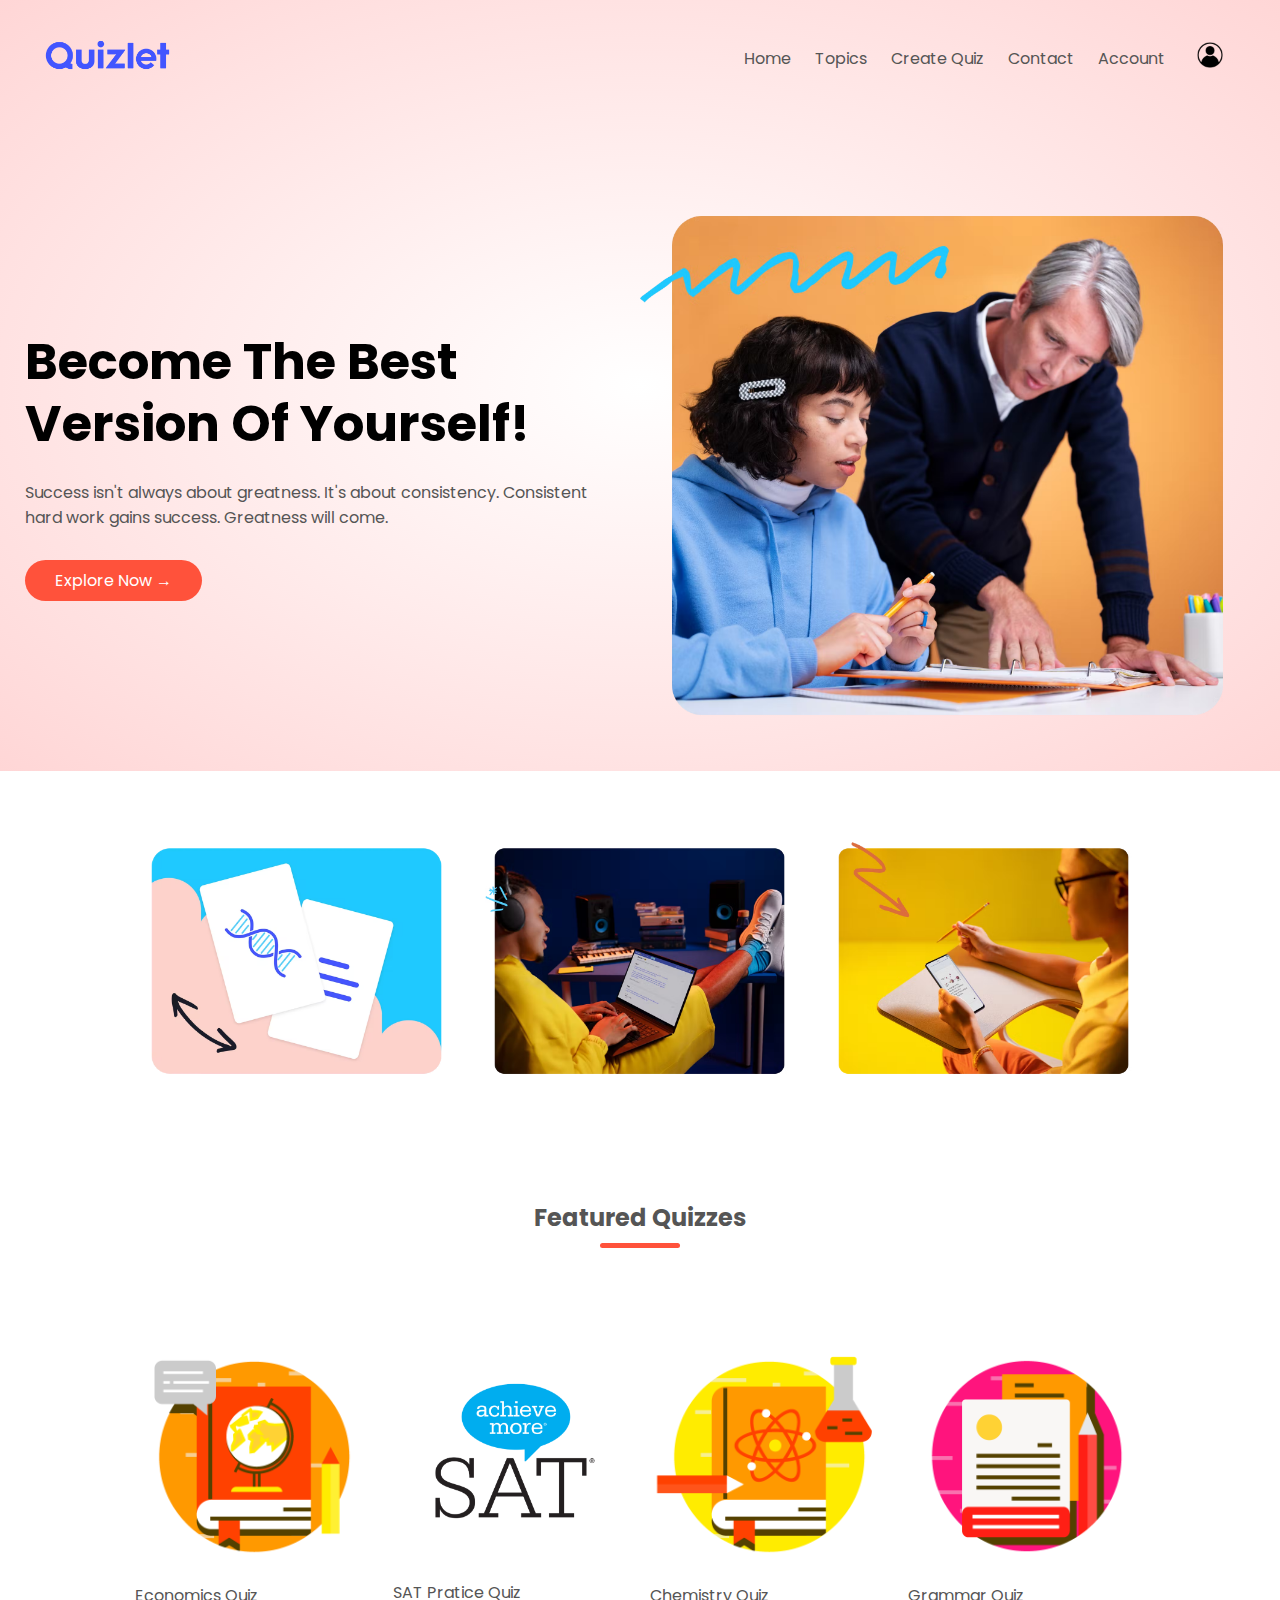
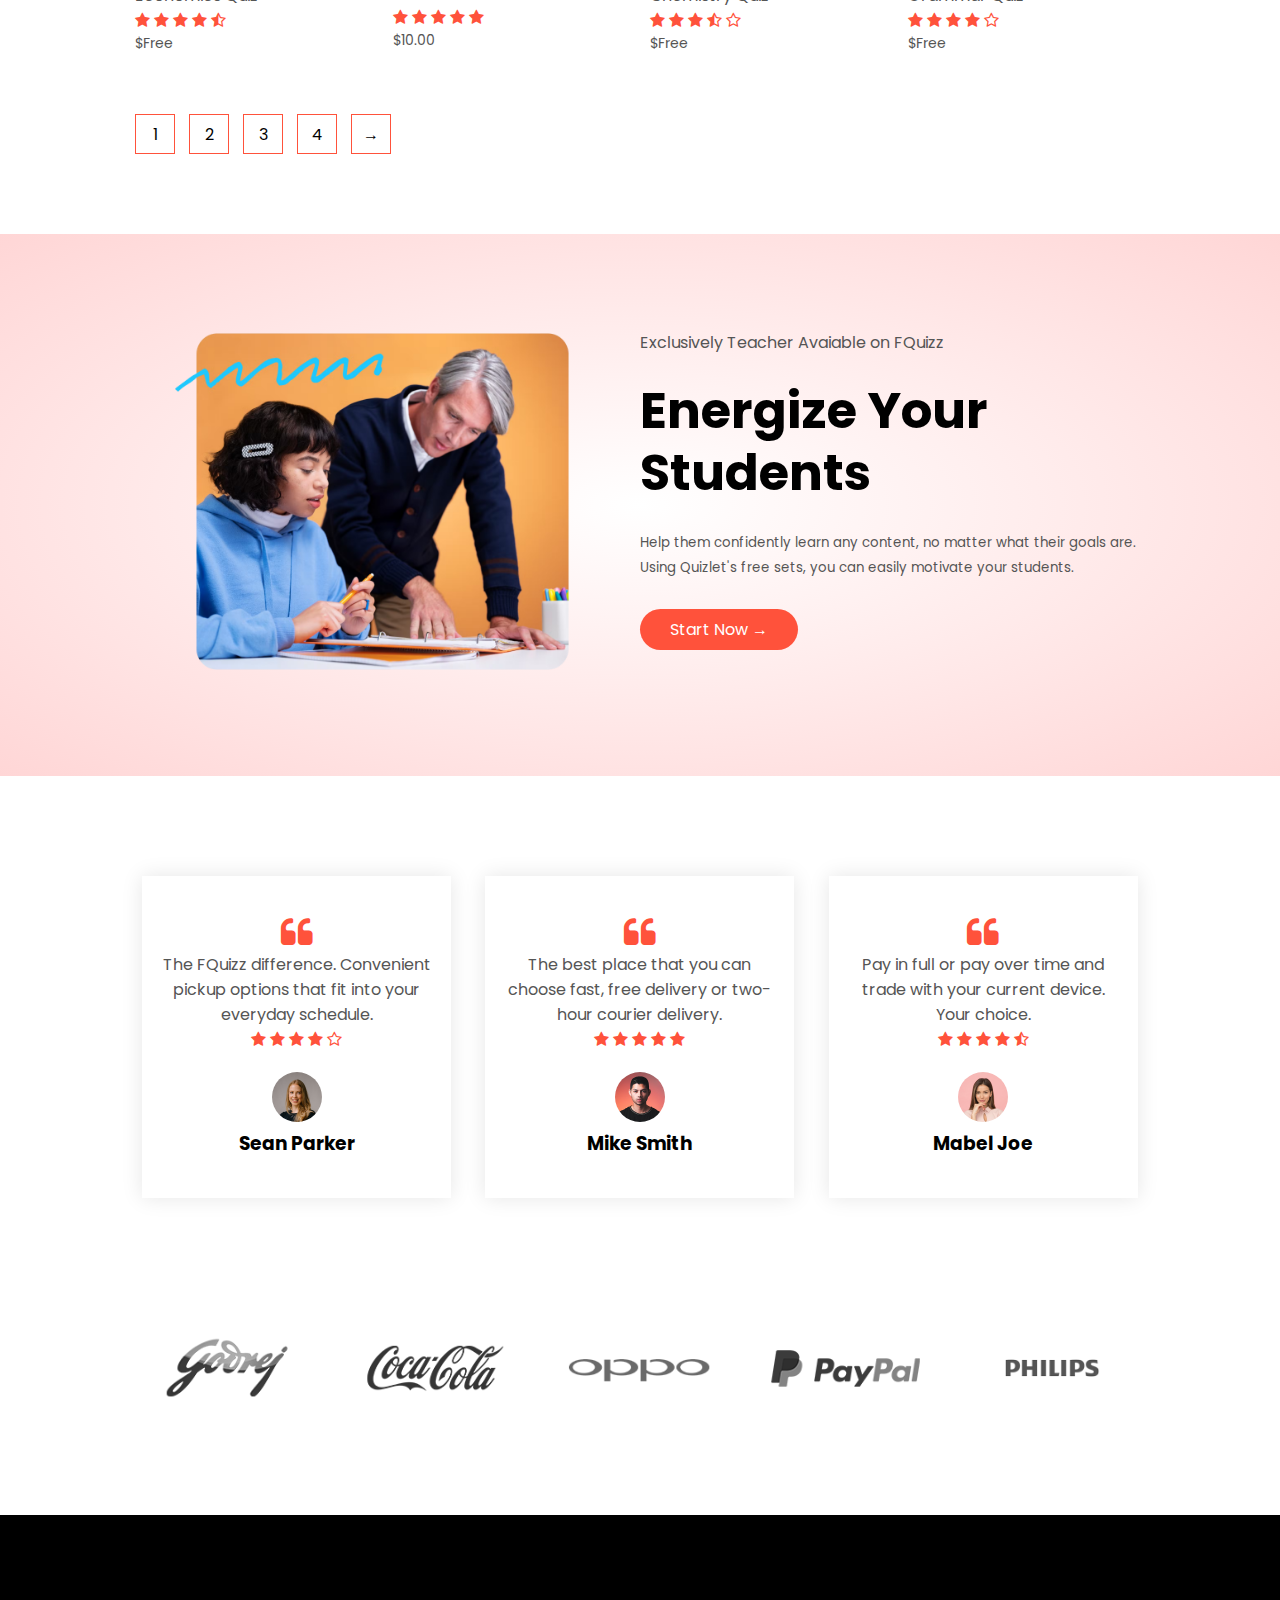
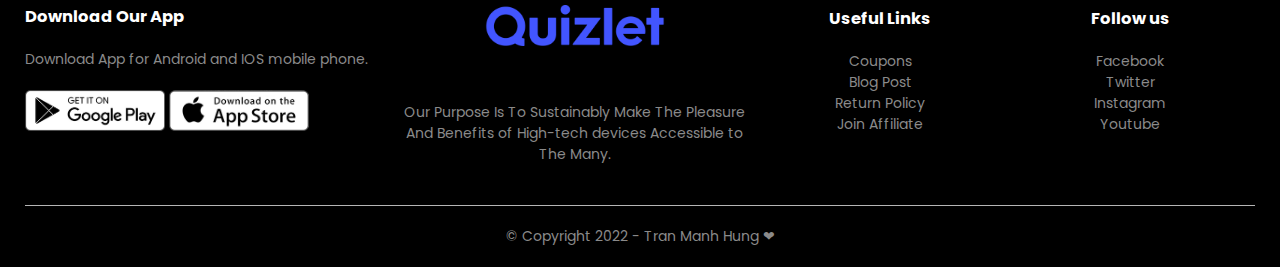
<file: index.html>
<!DOCTYPE html>
<html lang="en">

<head>
    <meta charset="UTF-8">
    <meta http-equiv="X-UA-Compatible" content="IE=edge">
    <meta name="viewport" content="width=device-width, initial-scale=1.0">
    <title>FQuizz | Quiz Website Design</title>
    <link rel="stylesheet" href="style.css">
    <link href="https://fonts.googleapis.com/css2?family=Poppins:wght@300;400;500;600;700&family=Roboto&display=swap"
        rel="stylesheet">
    <link rel="stylesheet" href="https://stackpath.bootstrapcdn.com/font-awesome/4.7.0/css/font-awesome.min.css">
</head>

<body>

    <div class="header">
        <div class="container">

            <div class="nav-bar">
                <div class="logo">
                    <a href="index.html"><img src="./images/quizlet-logo.png" width="125px"></a>
                </div>

                <nav>
                    <ul id="MenuItems">
                        <li><a href="index.html">Home</a></li>
                        <li><a href="account.html">Topics</a></li>
                        <li><a href="account.html">Create Quiz</a></li>
                        <li><a href="">Contact</a></li>
                        <li><a href="account.html">Account</a></li>
                    </ul>
                </nav>
                <a href=""> <img src="./images/avatar.png" width="50px" height="50px"></a>
                <img src="./images/menu.png" class="menu-icon" onclick="menutoggle()">
            </div>
            <div class="row">
                <div class="col-2">
                    <h1>Become The Best<br>Version Of Yourself!</h1>
                    <p>Success isn't always about greatness.
                        It's about consistency.
                        Consistent<br> hard work gains success. Greatness will come.</p>
                    <a href="account.html" class="btn">Explore Now &#8594;</a>
                </div>
                <div class="col-2">
                    <img src="./images/exclusive.png">
                </div>

            </div>
        </div>

    </div>

    <!-- Featured categories -->
    <div class="categories">
        <div class="small-container">


            <div class="row">
                <div class="col-3">
                    <img src="./images/category-1.jpg">
                </div>
                <div class="col-3">
                    <img src="./images/category-4.jpg">
                </div>
                <div class="col-3">
                    <img src="./images/category-3.jpg">
                </div>
            </div>
        </div>
    </div>

    <!-- Featured products -->
    <div class="small-container">
        <h2 class="title"> Featured Quizzes</h2>
        <div class="row">
            <div class="col-4">
                <a href="">
                <img src="./images/product-1.png"></a>
                <h4>Economics Quiz</h4>
                <div class="rating">
                    <i class="fa fa-star"></i>
                    <i class="fa fa-star"></i>
                    <i class="fa fa-star"></i>
                    <i class="fa fa-star"></i>
                    <i class="fa fa-star-half-o"></i>
                </div>
                <p>$Free</p>
            </div>
            <div class="col-4">
                <img src="./images/product-2.png">
                <h4>SAT Pratice Quiz</h4>
                <div class="rating">
                    <i class="fa fa-star"></i>
                    <i class="fa fa-star"></i>
                    <i class="fa fa-star"></i>
                    <i class="fa fa-star"></i>
                    <i class="fa fa-star"></i>
                </div>
                <p>$10.00</p>
            </div>
            <div class="col-4">
                <img src="./images/product-3.png">
                <h4>Chemistry Quiz</h4>
                <div class="rating">
                    <i class="fa fa-star"></i>
                    <i class="fa fa-star"></i>
                    <i class="fa fa-star"></i>
                    <i class="fa fa-star-half-o"></i>
                    <i class="fa fa-star-o"></i>
                </div>
                <p>$Free</p>
            </div>
            <div class="col-4">
                <img src="./images/product-4.png">
                <h4>Grammar Quiz</h4>
                <div class="rating">
                    <i class="fa fa-star"></i>
                    <i class="fa fa-star"></i>
                    <i class="fa fa-star"></i>
                    <i class="fa fa-star"></i>
                    <i class="fa fa-star-o"></i>
                </div>
                <p>$Free</p>
            </div>
        </div>
        <div class="page-btn">
            <span>1</span>
            <span>2</span>
            <span>3</span>
            <span>4</span>
            <span>&#8594;</span>
        </div>
    </div>
    <!-- Offer -->
    <div class="offer">
        <div class="small-container">
            <div class="row">
                <div class="col-2">
                    <img src="./images/exclusive.png" class="offer-img">
                </div>
                <div class="col-2">
                    <p>Exclusively Teacher Avaiable on FQuizz</p>
                    <h1>Energize Your Students</h1>
                    <small>Help them confidently learn any content, no matter what their goals are. Using Quizlet's free
                        sets, you can easily motivate your students.</small>
                    <a href="account.html" class="btn">Start Now &#8594;</a>
                </div>

            </div>
        </div>
    </div>

    <!-- Testimonial -->
    <div class="testimonial">
        <div class="small-container">
            <div class="row">
                <div class="col-3">
                    <i class="fa fa-quote-left"></i>
                    <p>The FQuizz difference. Convenient pickup options that fit into your everyday schedule.</p>
                    <div class="rating">
                        <i class="fa fa-star"></i>
                        <i class="fa fa-star"></i>
                        <i class="fa fa-star"></i>
                        <i class="fa fa-star"></i>
                        <i class="fa fa-star-o"></i>
                    </div>
                    <img src="./images/user-1.png">
                    <h3>Sean Parker</h3>
                </div>
                <div class="col-3">
                    <i class="fa fa-quote-left"></i>
                    <p>The best place that you can choose fast, free delivery or two-hour courier delivery.</p>
                    <div class="rating">
                        <i class="fa fa-star"></i>
                        <i class="fa fa-star"></i>
                        <i class="fa fa-star"></i>
                        <i class="fa fa-star"></i>
                        <i class="fa fa-star"></i>
                    </div>
                    <img src="./images/user-2.png">
                    <h3>Mike Smith</h3>
                </div>
                <div class="col-3">
                    <i class="fa fa-quote-left"></i>
                    <p>Pay in full or pay over time and trade with your current device. Your choice.</p>
                    <div class="rating">
                        <i class="fa fa-star"></i>
                        <i class="fa fa-star"></i>
                        <i class="fa fa-star"></i>
                        <i class="fa fa-star"></i>
                        <i class="fa fa-star-half-o"></i>
                    </div>
                    <img src="./images/user-3.png">
                    <h3>Mabel Joe</h3>
                </div>
            </div>
        </div>
    </div>

    <!-- Brands -->

    <div class="brands">
        <div class="small-container">
            <div class="row">
                <div class="col-5">
                    <img src="./images/logo-godrej.png">
                </div>
                <div class="col-5">
                    <img src="./images/logo-coca-cola.png">
                </div>
                <div class="col-5">
                    <img src="./images/logo-oppo.png">
                </div>
                <div class="col-5">
                    <img src="./images/logo-paypal.png">
                </div>
                <div class="col-5">
                    <img src="./images/logo-philips.png">
                </div>
            </div>
        </div>
    </div>

    <!-- Footer -->

    <div class="footer">
        <div class="container">
            <div class="row">
                <div class="footer-col-1">
                    <h3>Download Our App</h3>
                    <p>Download App for Android and IOS mobile phone.</p>
                    <div class="app-logo">
                        <img src="./images/play-store.png">
                        <img src="./images/app-store.png">
                    </div>
                </div>
                <div class="footer-col-2">
                    <img src="./images/quizlet-logo.png">
                    <p>Our Purpose Is To Sustainably Make The Pleasure And
                        Benefits of High-tech devices Accessible to The Many.</p>
                </div>
                <div class="footer-col-3">
                    <h3>Useful Links</h3>
                    <ul>
                        <li>Coupons</li>
                        <li>Blog Post</li>
                        <li>Return Policy</li>
                        <li>Join Affiliate</li>
                    </ul>
                </div>
                <div class="footer-col-4">
                    <h3>Follow us</h3>
                    <ul>
                        <li>Facebook</li>
                        <li>Twitter</li>
                        <li>Instagram</li>
                        <li>Youtube</li>
                    </ul>
                </div>
            </div>
            <hr>
            <p class="copyright">&copy; Copyright 2022 - Tran Manh Hung &#10084;</p>
        </div>
    </div>

    <!-- js for toggle menu -->
    <script>
        var MenuItems = document.getElementById("MenuItems");

        MenuItems.style.maxHeight = "0px";

        function menutoggle() {
            if (MenuItems.style.maxHeight == "0px") {
                MenuItems.style.maxHeight = "200px";
            }
            else {
                MenuItems.style.maxHeight = "0px";
            }
        }
    </script>
</body>

</html>
</file>
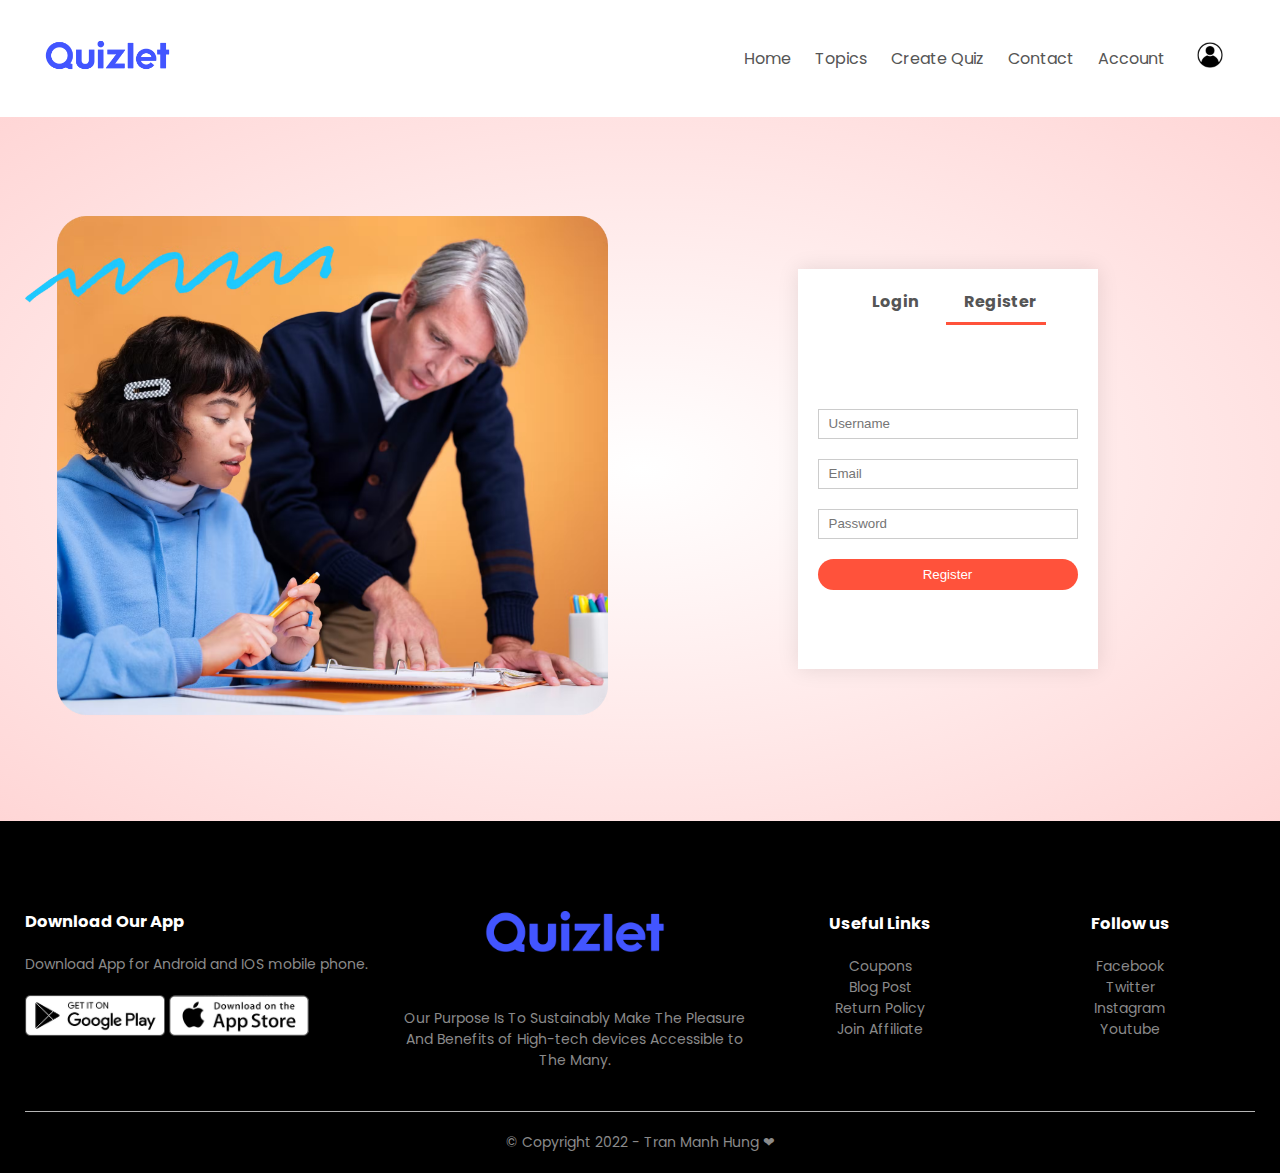
<file: account.html>
<!DOCTYPE html>
<html lang="en">

<head>
    <meta charset="UTF-8">
    <meta http-equiv="X-UA-Compatible" content="IE=edge">
    <meta name="viewport" content="width=device-width, initial-scale=1.0">
    <title>Login Page | FQuizz</title>
    <link rel="stylesheet" href="style.css">
    <link href="https://fonts.googleapis.com/css2?family=Poppins:wght@300;400;500;600;700&family=Roboto&display=swap"
        rel="stylesheet">
    <link rel="stylesheet" href="https://stackpath.bootstrapcdn.com/font-awesome/4.7.0/css/font-awesome.min.css">
</head>

<body>


    <div class="container">

        <div class="nav-bar">
            <div class="logo">
                <a href="index.html"><img src="./images/quizlet-logo.png" width="125px"></a> 
             </div>

             <nav>
                <ul id="MenuItems">
                    <li><a href="index.html">Home</a></li>
                    <li><a href="account.html">Topics</a></li>
                    <li><a href="account.html">Create Quiz</a></li>
                    <li><a href="">Contact</a></li>
                    <li><a href="account.html">Account</a></li>
                </ul>
            </nav>
            <a href=""> <img src="./images/avatar.png" width="50px" height="50px"></a>
                <img src="./images/menu.png" class="menu-icon" 
                onclick="menutoggle()">
        </div>

    </div>

    <!-- account-page -->

    <div class="account-page">
        <div class="container">
            <div class="row">
                <div class="col-2">
                    <img src="./images/exclusive.png" width="100%">
                </div>
                <div class="col-2">
                    <div class="form-container">
                        <div class="form-btn">
                            <span onclick="login()">Login</span>
                            <span onclick="register()">Register</span>
                            <hr id="Indicator">
                        </div>
                        <form id="LoginForm">
                            <input type="text" placeholder="Username">
                            <input type="password" placeholder="Password">
                            <button type="submit" class="btn">Login</button>
                            <a href="">Forgot password</a>
                        </form>

                        <form id="RegForm">
                            <input type="text" placeholder="Username">
                            <input type="email" placeholder="Email">
                            <input type="password" placeholder="Password">
                            <button type="submit" class="btn">Register</button>
                        </form>
                    </div>
                </div>
            </div>
        </div>
    </div>

    <!-- Footer -->

    <div class="footer">
        <div class="container">
            <div class="row">
                <div class="footer-col-1">
                    <h3>Download Our App</h3>
                    <p>Download App for Android and IOS mobile phone.</p>
                    <div class="app-logo">
                        <img src="./images/play-store.png">
                        <img src="./images/app-store.png">
                    </div>
                </div>
                <div class="footer-col-2">
                    <img src="./images/quizlet-logo.png">
                    <p>Our Purpose Is To Sustainably Make The Pleasure And
                        Benefits of High-tech devices Accessible to The Many.</p>
                </div>
                <div class="footer-col-3">
                    <h3>Useful Links</h3>
                    <ul>
                        <li>Coupons</li>
                        <li>Blog Post</li>
                        <li>Return Policy</li>
                        <li>Join Affiliate</li>
                    </ul>
                </div>
                <div class="footer-col-4">
                    <h3>Follow us</h3>
                    <ul>
                        <li>Facebook</li>
                        <li>Twitter</li>
                        <li>Instagram</li>
                        <li>Youtube</li>
                    </ul>
                </div>
            </div>
            <hr>
            <p class="copyright">&copy; Copyright 2022 - Tran Manh Hung &#10084;</p>
        </div>
    </div>

    <!-- js for toggle menu -->
    <script>
        var MenuItems = document.getElementById("MenuItems");

        MenuItems.style.maxHeight = "0px";

        function menutoggle() {
            if (MenuItems.style.maxHeight == "0px") {
                MenuItems.style.maxHeight = "200px";
            }
            else {
                MenuItems.style.maxHeight = "0px";
            }
        }
    </script>
    <!-- js for toggle menu -->
    <script>
        var LoginForm = document.getElementById("LoginForm");
        var RegForm = document.getElementById("RegForm");
        var Indicator = document.getElementById("Indicator");
        function register(){
            RegForm.style.transform = "translateX(0px)";
            LoginForm.style.transform = "translateX(0px)";
            Indicator.style.transform = "translateX(100px)";
        }

        function login(){
            RegForm.style.transform = "translateX(300px)";
            LoginForm.style.transform = "translateX(300px)";
            Indicator.style.transform = "translateX(0px)";
        }
    </script>


</body>

</html>
</file>
<file: style.css>
* {
  margin: 0;
  padding: 0;
  box-sizing: border-box;
}
body {
  font-family: "Poppins", sans-serif;
}
.nav-bar {
  display: flex;
  align-items: center;
  padding: 20px;
}
nav {
  flex: 1;
  text-align: right;
}
nav ul {
  display: inline-block;
  list-style-type: none;
}
nav ul li {
  display: inline-block;
  margin-right: 20px;
}
a {
  text-decoration: none;
  color: #555;
}
nav a:hover{
  border-bottom: 3px solid #131412;
  transition: all 0.2s ease-in-out;
}
p {
  color: #555;
}
.container {
  max-width: 1300px;
  margin: auto;
  padding-left: 25px;
  padding-right: 25px;
}
.row {
  display: flex;
  align-items: center;
  flex-wrap: wrap;
  justify-content: space-around;
}
.col-2 {
  flex-basis: 50%;
  min-width: 300px;
}
.col-2:hover img {
  transform: translateY(-20px);
}
.col-2 img {
  max-width: 100%;
  padding: 20px 0;
  /* padding: 0px 0px 0px 20px; */
  transition: transform 0.5s;
}
.col-2 h1 {
  font-size: 50px;
  line-height: 62px;
  margin: 25px 0;
}
.btn {
  display: inline-block;
  background: #ff523b;
  color: #fff;
  padding: 8px 30px;
  margin: 30px 0;
  border-radius: 30px;
  transition: background 0.5s;
  cursor: pointer;
}
.btn:hover {
  background: #563434;
}
.header {
  background: radial-gradient(#fff, #ffd6d6);
}
.header .row {
  margin-top: 50px;
}
.categories {
  margin: 70px 0;
}
.col-3 {
  flex-basis: 30%;
  min-width: 250px;
  margin-bottom: 30px;
  transition: transform 0.5s;
}
.col-3:hover {
  transform: translateY(-5px);
}
.col-3 img {
  width: 100%;
}
.small-container {
  max-width: 1080px;
  margin: auto;
  padding-left: 25px;
  padding-right: 25px;
}

.col-4 {
  flex-basis: 25%;
  padding: 10px;
  min-width: 200px;
  margin-bottom: 50px;
  transition: transform 0.5s;
}
.col-4 img {
  width: 100%;
}
.title {
  text-align: center;
  margin: 0 auto 80px;
  position: relative;
  line-height: 60px;
  color: #555;
}
.title::after {
  content: "";
  background: #ff523b;
  width: 80px;
  height: 5px;
  border-radius: 5px;
  position: absolute;
  bottom: 0;
  left: 50%;
  transform: translateX(-50%);
}
h4 {
  color: #555;
  font-weight: normal;
}
.col-4 P {
  font-size: 14px;
}
.rating .fa {
  color: #ff523b;
}
.col-4:hover {
  transform: translateY(-5px);
}

/* ----------- offer --------- */

.offer {
  background: radial-gradient(#fff, #ffd6d6);
  margin-top: 80px;
  padding: 30px 0;
}
.col-2 .offer-img {
  padding: 50px;
}
small {
  color: #555;
}

/* ----------- testimonial --------- */

.testimonial {
  padding-top: 100px;
}
.testimonial .col-3 {
  text-align: center;
  padding: 40px 20px;
  box-shadow: 0 0 20px 0px rgba(0, 0, 0, 0.1);
  cursor: pointer;
  transition: transform 0.5s;
}
.testimonial .col-3 img {
  width: 50px;
  margin-top: 20px;
  border-radius: 50%;
}
.fa-quote-left::before {
  font-size: 34px;
  color: #ff523b;
}

/* ----------- brands --------- */

.brands {
  margin: 100px auto;
}
.col-5 {
  width: 160px;
}
.col-5 img {
  width: 100%;
  cursor: pointer;
  filter: grayscale(100%);
}
.col-5 img:hover {
  filter: grayscale(0);
}

/* ----------- footer --------- */

.footer {
  background: #000;
  color: #8a8a8a;
  font-size: 14px;
  padding: 60px 0 20px;
}
.footer p {
  color: #8a8a8a;
}
.footer h3 {
  color: #fff;
  margin-bottom: 20px;
}
.footer-col-1,
.footer-col-2,
.footer-col-3,
.footer-col-4 {
  min-width: 250px;
  margin-bottom: 20px;
}
.footer-col-1 {
  flex-basis: 30%;
}
.footer-col-2 {
  flex: 1;
  text-align: center;
}
.footer-col-2 img {
  width: 180px;
  margin-bottom: 20px;
}
.footer-col-3,
.footer-col-4 {
  flex-basis: 12%;
  text-align: center;
}
ul {
  list-style-type: none;
}
.app-logo {
  margin-top: 20px;
}
.app-logo img {
  width: 140px;
}
.footer hr {
  border: none;
  background: #b5b5b5;
  height: 1px;
  margin: 20px 0;
}
.copyright {
  text-align: center;
}

.menu-icon {
  width: 28px;
  margin-left: 20px;
  display: none;
}

/* ----------- media query for menu --------- */

@media only screen and (max-width: 800px) {
  nav ul {
    position: absolute;
    top: 70px;
    left: 0;
    background: #333;
    width: 100%;
    overflow: hidden;
    transition: max-height 0.5s;
  }
  nav ul li {
    display: block;
    margin-right: 50px;
    margin-top: 10px;
    margin-bottom: 10px;
  }
  nav ul li a {
    color: #fff;
  }
  .menu-icon {
    display: block;
    cursor: pointer;
  }
}

/* ----------- all products page --------- */

.row-2 {
  justify-content: space-between;
  margin: 100px auto 50px;
}

select {
  border: 1px solid #ff523b;
  padding: 5px;
}
select:focus {
  outline: none;
}
.page-btn {
  margin: 0 auto 80px;
}
.page-btn span {
  display: inline-block;
  border: 1px solid #ff523b;
  margin-left: 10px;
  width: 40px;
  height: 40px;
  text-align: center;
  line-height: 40px;
  cursor: pointer;
}
.page-btn span:hover {
  background: #ff523b;
  color: #fff;
}

/* ----------- single product details --------- */

.single-product {
  margin-top: 80px;
}
.single-product .col-2 img {
  padding: 0;
}
.single-product .col-2 {
  padding: 20px;
}
.single-product h4 {
  margin: 20px 0;
  font-size: 22px;
  font-weight: bold;
}
.single-product select {
  display: block;
  padding: 10px;
  margin-top: 20px;
}
.single-product input {
  width: 50px;
  height: 40px;
  padding-left: 10px;
  font-size: 20px;
  margin-right: 10px;
  border: 1px solid #ff523b;
}
input:focus {
  outline: none;
}
.single-product .fa {
  color: #ff523b;
  margin-left: 10px;
}
.small-img-row {
  display: flex;
  justify-content: space-between;
}
.small-img-col {
  flex-basis: 24%;
  cursor: pointer;
}

/* ----------- cart items --------- */

.cart-page {
  margin: 80px auto;
}
table {
  width: 100%;
  border-collapse: collapse;
}
.cart-info {
  display: flex;
  flex-wrap: wrap;
}
th {
  text-align: left;
  padding: 5px;
  color: #fff;
  background: #ff523b;
  font-weight: normal;
}
td {
  padding: 10px 5px;
}
td input {
  width: 40px;
  height: 30px;
  padding: 5px;
}
td a {
  color: #ff523b;
  font-size: 12px;
}
td img {
  width: 80px;
  height: 80px;
  margin-right: 10px;
}

.total-price {
  display: flex;
  justify-content: flex-end;
}
.total-price table {
  border-top: 3px solid #ff523b;
  width: 100%;
  max-width: 400px;
}
td:last-child {
  text-align: right;
}
th:last-child {
  text-align: right;
}


/* ----------- account-page --------- */

.account-page{
  padding: 50px 0;
  background: radial-gradient(#fff, #ffd6d6);
}
.form-container{
  background: #fff;
  width: 300px;
  height: 400px;
  position: relative;
  text-align: center;
  padding: 20px 0;
  margin: auto;
  box-shadow: 0 0 20px 0px rgba(0, 0, 0, 0.1);
  overflow: hidden;
}
.form-container span{
  font-weight: bold;
  padding: 0 10px;
  color: #555;
  cursor: pointer;
  width: 100px;
  display: inline-block;
}
.form-btn{
  display: inline-block;
}
.form-container form{
  max-width: 300px;
  padding: 0 20px;
  position: absolute;
  top: 130px;
  transition: transform 1s;
}
form input{
  width: 100%;
  height: 30px;
  margin: 10px 0;
  padding: 0 10px;
  border: 1px solid #ccc;
}
form .btn{
  width: 100%;
  border: none;
  cursor: pointer;
  margin: 10px 0;
}
form .btn:focus{
  outline: none;
}
#LoginForm{
  left: -300px;
}
#RegForm{
  left: 0;
}
form a{
  font-size: 12px;
}
#Indicator{
  width: 100px;
  border: none;
  background: #ff523b;
  height: 3px;
  margin-top: 8px;
  transform: translateX(100px);
  transition: transform 1s;
}

/* ----------- media query for less than 600 screen size --------- */

@media only screen and (max-width: 600px) {
  .row {
    text-align: center;
  }
  .col-2,
  .col-3,
  .col-4 {
    flex-basis: 100%;
  }
  .single-product .row {
    text-align: left;
  }
  .single-product .col-2 {
    padding: 20px 0;
  }
  .single-product h1 {
    font-size: 26px;
    line-height: 32px;
  }
  .cart-info p {
    display: none;
  }
}
</file>
